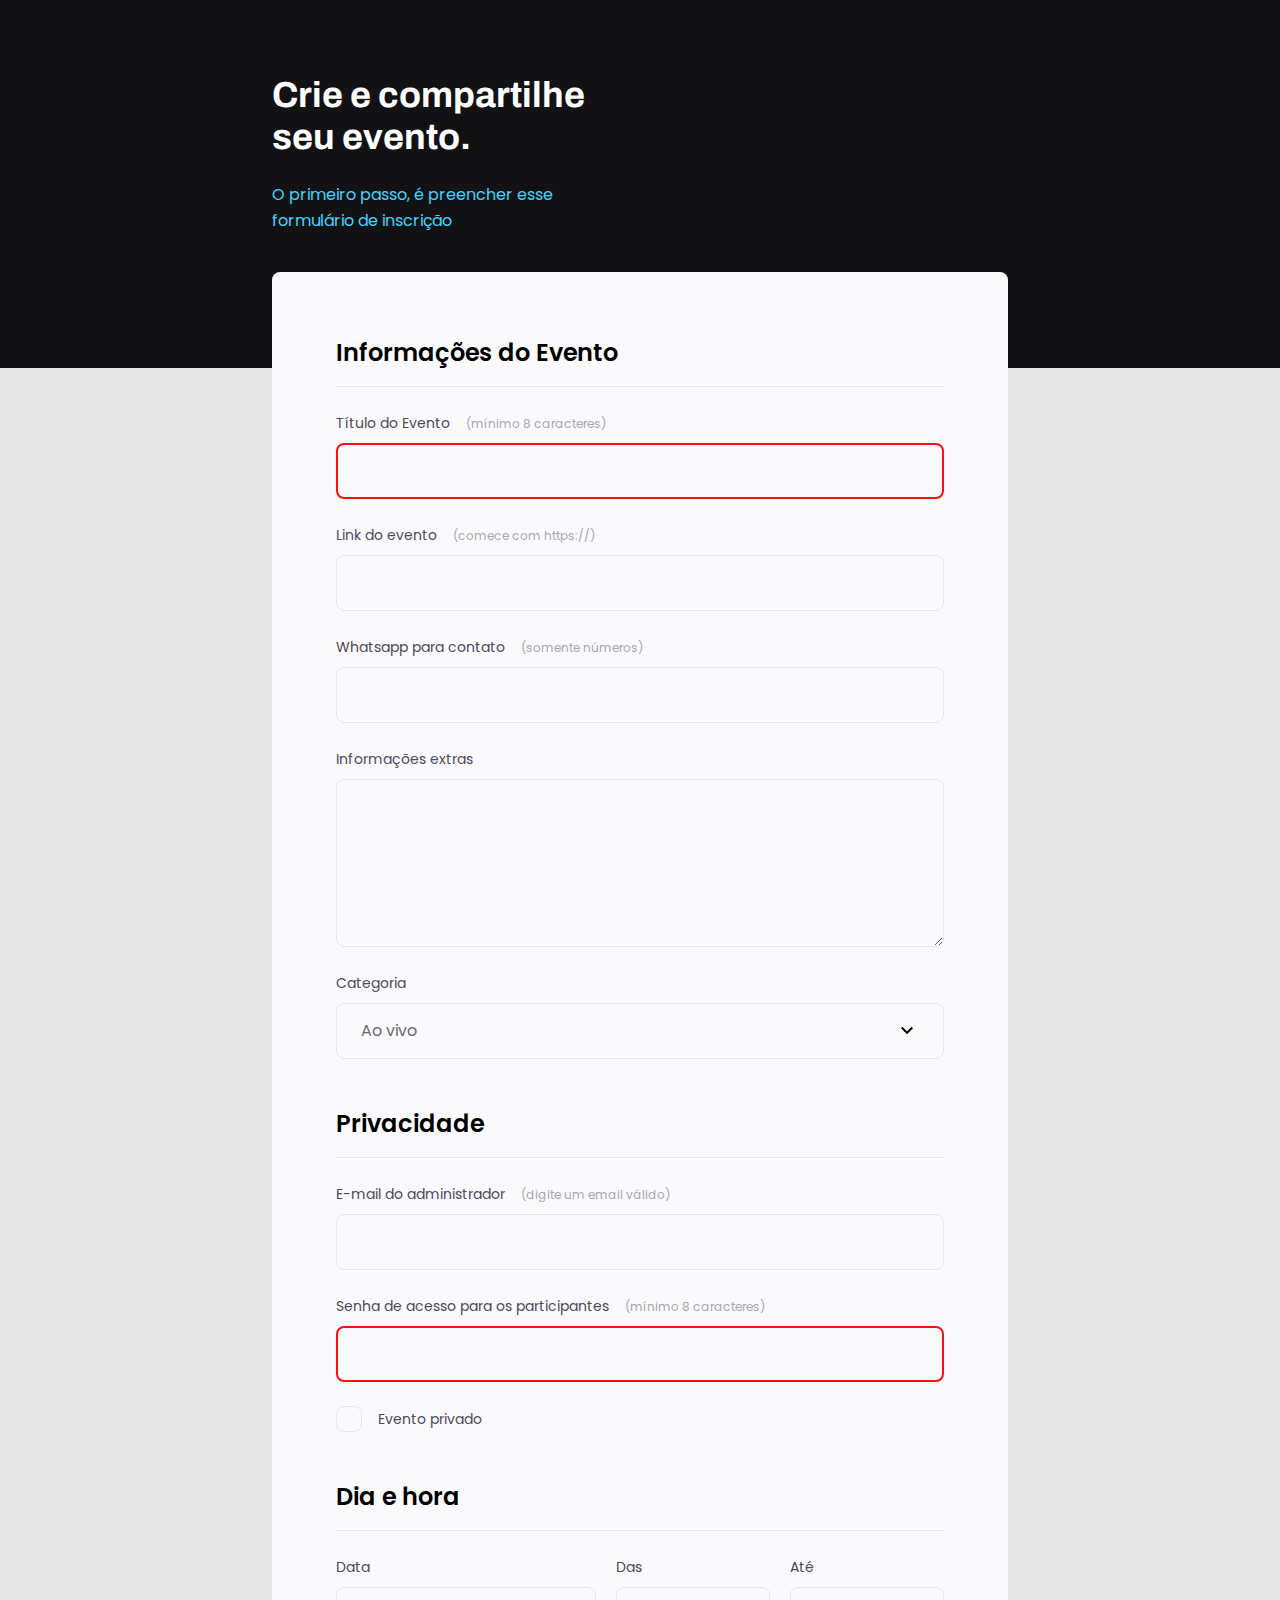
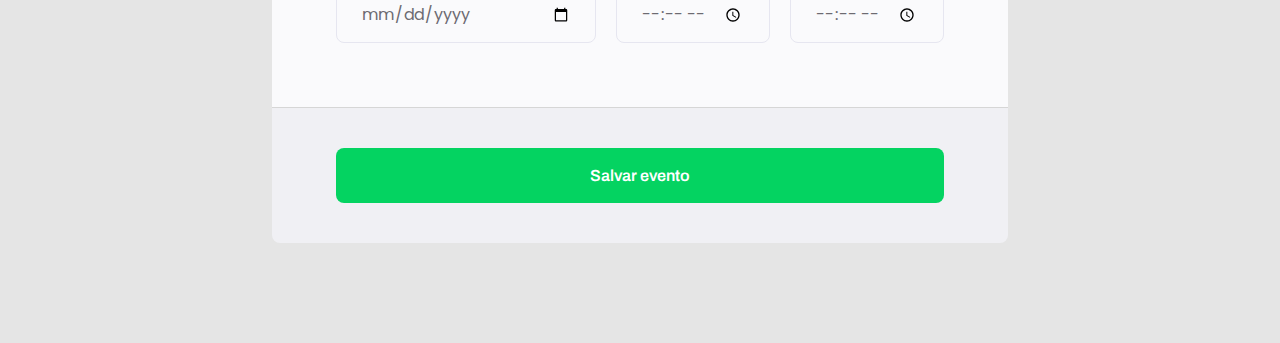
<file: index.html>
<!DOCTYPE html>
<html lang="pt-br">
    <head>
    <link rel="preconnect" href="https://fonts.googleapis.com">
    <link rel="preconnect" href="https://fonts.gstatic.com" crossorigin>

    <meta charset="UTF-8">
    <meta http-equiv="X-UA-Compatible" content="IE=edge">
    <meta name="viewport" content="width=device-width, initial-scale=1.0">
    <title>Crie seu evento</title>
    <link rel="stylesheet" href="style.css">

    <link href="https://fonts.googleapis.com/css2?family=Archivo:wght@400;600;700&family=Poppins&display=swap" rel="stylesheet">

</head>
<body>
    <div class="page">

    <header>
        <h1>Crie e compartilhe seu evento.</h1>
        <p>O primeiro passo, é preencher esse formulário de inscrição</p>
    </header>

    <form id="my-form">

        <fieldset>
            <div class="fieldset-wrapper">
                
                <legend>Informações do Evento</legend>

                <div class="input-wrapper">

                    <label for="event-title">Título do Evento <span>(mínimo 8 caracteres)</span></label>

                    <input type="text" id="event-title" required minlength="8"/>
                </div>

                <div class="input-wrapper">
                    <label for="event-link">Link do evento <span>(comece com https://)</span></label>
                    <input type="url" id="event-link"/>
                </div>

                <div class="input-wrapper">
                    <label for="event-whatsapp">Whatsapp para contato  <span>(somente números)</span></label>
                    <input type="number" id="event-whatsapp"/>
                </div>

                <div class="input-wrapper">
                    <label for="event-info">Informações extras </label>
                    <textarea id="event-info"></textarea>
                </div>

                <div class="input-wrapper">
                    <label for="event-category">Categoria</label>
                    <select id="event-category">
                        <option value="live">Ao vivo</option>
                        <option value="podcast">Podcast</option>
                        <option value="mentorship">Mentoria</option>
                    </select>
                </div>
            </div> 
        </fieldset>

        <fieldset>
            <div class="fieldset-wrapper">
                <legend>Privacidade</legend>
            

            <div class="input-wrapper">
                <label for="event-email">E-mail do administrador <span>(digite um email válido)</span></label>
                <input type="email" id="event-email"/>
            </div>

            <div class="input-wrapper">
                <label for="event-password">Senha de acesso para os participantes <span>(mínimo 8 caracteres)</span></label>
                <input type="password" id="event-password" required minlength="8"/>
            </div>

            <div class="checkbox-wrapper">
                <input type="checkbox" id="event-private"/>
                <label for="event-private">Evento privado</label>
            </div>
            </div>
        </fieldset>

        <fieldset>
            <div class="fieldset-wrapper">
                <legend>Dia e hora</legend>
            
                <div class="col-3">

                    <div class="input-wrapper">
                        <label for="event-date">Data</label>
                        <input type="date" id="event-date"/>
                    </div>
        
                    <div class="input-wrapper">
                        <label for="event-begin">Das</label>
                        <input type="time" id="event-begin"/>
                    </div>

                    <div class="input-wrapper">
                        <label for="event-end">Até</label>
                        <input type="time" id="event-end"/>
                    </div>

                </div>
            
            </div>
        </fieldset>

        
    </form>
    
        <footer>
            <button class="button" form="my-form" >Salvar evento</button>
        </footer>

    </div>
</body>
</html>
</file>
<file: style.css>
/*font-family: 'Archivo', sans-serif;
font-family: 'Poppins', sans-serif;*/
* {                        /* ZERANDO AS MARGENS E BORDAS DA PÁGINA */
    margin: 0;
    padding: 0;
    box-sizing: border-box;
}

body, input, select, textarea { /* APLICANDO FONTE NA PÁGINA */
    font-family: 'Poppins', sans-serif;

}

body {                /* COLOCANDO A COR NO CORPO DA PÁGINA */
    background-color: #E5E5E5;
}

body::before {                  /* COLOCANDO O TAMANHO DO CORPO DA PÁGINA */
    content:'';
    width: 100%;
    height: 368px;

    
    position: absolute;
    top: 0;
    left: 0;
    z-index: -1;
    background-color: #121214;
}

.page {                        /* DEFININDO O TAMANHO DA PARTE BRANCA */
    width: 736px;
    margin: auto;
}

header { /* CABEÇALHO DA PÁGINA */
    margin-top: 74px;
    width: 319px;
}

header h1 {  /* COLOCANDO TAMANHOS E FONTES NO TITULO */
    font-family: 'Archivo', sans-serif;
    font-weight: bold;
    font-size: 36px;
    line-height: 42px;
    color: white;

    margin-bottom: 24px;
}


header p {         /* COLOCANDO TAMANHOS E FONTES NO TITULO 2 */
    font-family: 'Poppins', sans-serif;
    font-size: 16px;
    line-height: 26px;

    color: #42d3ff;
}

form {            /*   COLOCANDO FONTE E DEFININDO TAMANHO DAS CAIXAS    */
    margin-top: 38px;
    background-color: #FAFAFC;
    border-radius: 8px 8px 0px 0px;
    min-height: 300px;

    padding: 64px;

    display: flex;
    flex-direction: column;
    gap: 48px;
}

fieldset { /*TIRANDO INFORMAÇÕES QUE JA VEM PRE PRONTAS DA PROPRIA CAIXAS*/
    border: none;
}

.fieldset-wrapper {/*COLOCANDO FLEX-BOX NAS CAIXAS PARA DEIXAR MAIS CENTRALIZADO*/

    display: flex;
    flex-direction: column;
    gap: 24px;
}

fieldset legend {      /* COLOCANDO FONTE E TAMANHOS NO TITULO DO FORMULARIO  */
    font-family: 'Poppins', sans-serif; 
    font-weight: 600;
    font-size: 24px;
    line-height: 34px;

    width: 100%;
    border-bottom: 1px solid #E6E6F0;
    padding-bottom: 16px;
}

.input-wrapper { /*CENTRALIZANDO A CAIXA */
    display: flex;
    flex-direction: column;
}

.input-wrapper label,
.checkbox-wrapper label { /* EDITANDO O TITULO DA CAIXA */
    font-size: 14px;
    line-height: 24px;
    color: #4E4958;

    margin-bottom: 8px;
}

.input-wrapper label span { /* EDITANDO O OQ TA ESCRITO AO LADO DO TITULO*/
    margin-left: 12px;

    font-size: 12px;
    line-height: 20px;

    color: #A9A7Af;
}

.input-wrapper label span:hover {
    color: #6C6A71;
}

.input-wrapper input, .input-wrapper textarea, .input-wrapper select { /* EDITANDO A CAIXA EM SI E OQ VAI SER ESCRITO DENTRO DELA  */
    background-color: #FAFAFC;
    
    border: 1px solid #E6E6F0;
    border-radius: 8px;
    
    height: 56px;

    padding: 0 24px;

    font-size: 16px;
    line-height: 26px;

    color: #6C6A71;
}

.input-wrapper textarea {
    padding: 0;
    height: 168px;
}

.input-wrapper select {
    appearance: none;
    -webkit-appearance: none;

    background-image: url("data:image/svg+xml,%3Csvg xmlns='http://www.w3.org/2000/svg' width='24' height='24' viewBox='0 0 24 24'%3E%3Cpath d='M7.41 7.84L12 12.42l4.59-4.58L18 9.25l-6 6-6-6z'/%3E%3C/svg%3E");
    background-repeat: no-repeat;
    background-position: right 24px top 50%;
    
}

.col-3 {
    display: flex;
    gap: 20px;
}

.col-3 > div:nth-child(1) {
    width: 100%;
}

.checkbox-wrapper {
    position: relative;
}

.checkbox-wrapper label {
    display: flex;
    align-items: center;
    gap: 16px;

    margin: 0;
}

.checkbox-wrapper input {
    position: absolute;
    top: 0;
    left: 0;
    width: 24px;
    height: 24px;

    opacity: 0;
}

.checkbox-wrapper label::before {
    content: '';
    width: 24px;
    height: 24px;
    border: 1px solid #E6E6F0;
    display: block;
    
    border-radius: 8px;

}

.checkbox-wrapper input:checked + label::before {
    background-image: url("data:image/svg+xml,%3C%3Fxml version='1.0' %3F%3E%3Csvg viewBox='0 0 32 32' xmlns='http://www.w3.org/2000/svg'%3E%3Cdefs%3E%3Cstyle%3E.cls-1%7Bfill:none;stroke:%23000;stroke-linecap:round;stroke-linejoin:round;stroke-width:2px;%7D%3C/style%3E%3C/defs%3E%3Ctitle/%3E%3Cg id='checkmark'%3E%3Cline class='cls-1' x1='3' x2='12' y1='16' y2='25'/%3E%3Cline class='cls-1' x1='12' x2='29' y1='25' y2='7'/%3E%3C/g%3E%3C/svg%3E");
}

.checkbox-wrapper input:focus +label::before {
    outline: 2px solid black;
}

footer {
    background-color: #F0F0F4;

    height: 136px;

    display: flex;
    flex-direction: column;

    padding: 40px 64px;

    margin-bottom: 100px;

    border-top: 1px solid #D6D6D6;
    border-radius: 0 0 8px 8px;
}

footer .button {
    height: 56px;
    background-color: #04D361;
    border: 0;
    border-radius: 8px;
    
    font-family: 'Archivo', sans-serif;
    font-weight: 600;
    font-size: 16px;
    line-height: 26px;

    color: #FFFFFF;

}

footer .button:hover {
    background-color: #08a04c;
}

input:invalid {
    border: 2px solid #FF1010;
}
</file>
